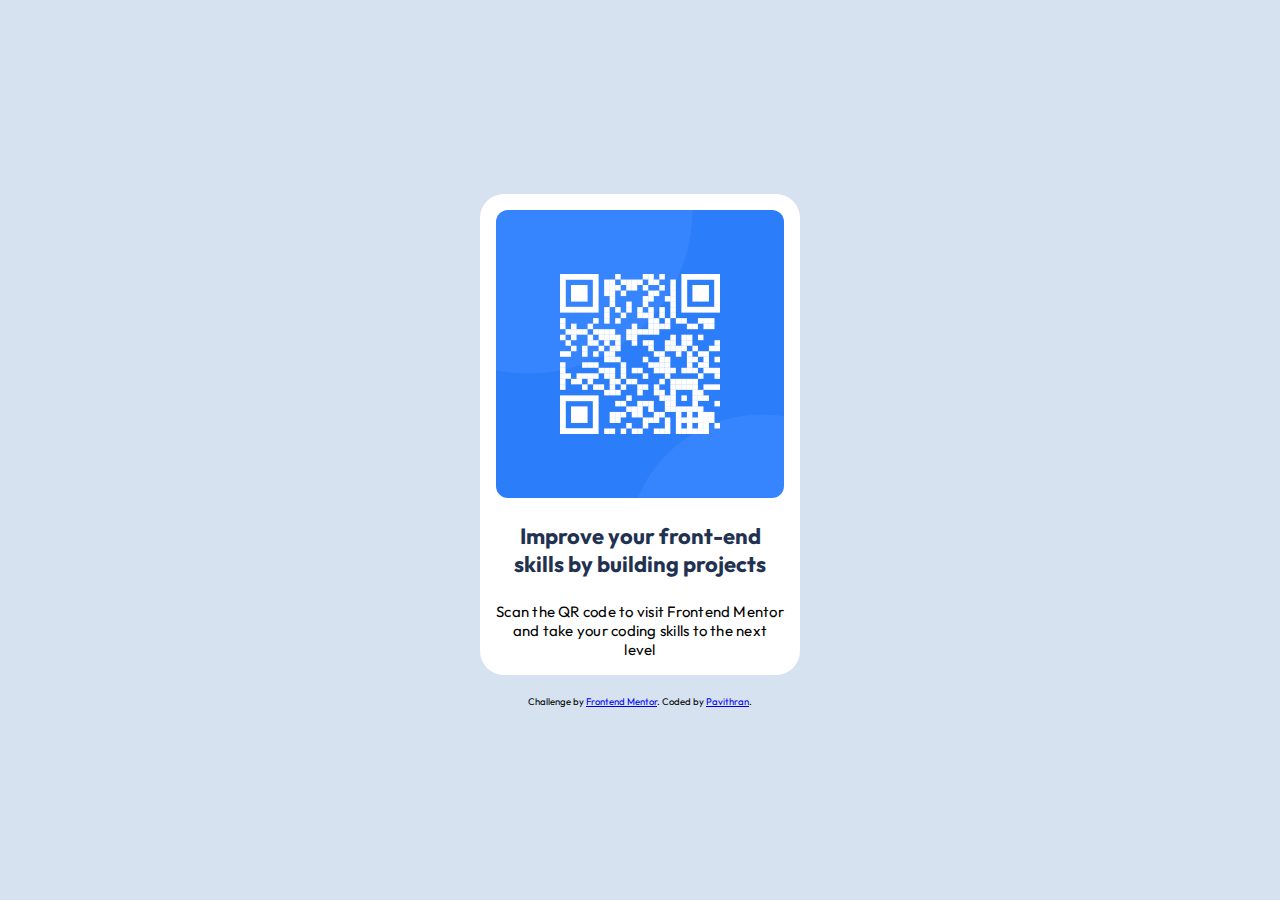
<file: qr-code-component-main/index.html>
<!DOCTYPE html>
<html lang="en">
<head>
  <meta charset="UTF-8">
  <meta name="viewport" content="width=device-width, initial-scale=1.0">
  <link rel="icon" type="image/png" sizes="32x32" href="./images/favicon-32x32.png">
  <title>Frontend Mentor | QR code component</title>
  <link href="https://fonts.googleapis.com/css2?family=Outfit:wght@400;700&display=swap" rel="stylesheet">
  <style>
    :root {
      --white: hsl(0, 0%, 100%);
      --light-gray: hsl(212, 45%, 89%);
      --grayish-blue: hsl(220, 15%, 55%);
      --dark-blue: hsl(218, 44%, 22%);
    }
    
    * {
      box-sizing: border-box;
      margin: 0;
      padding: 0;
    }
    
    body {
      font-family: 'Outfit', sans-serif;
      background-color: var(--light-gray);
      display: flex;
      flex-direction: column;
      align-items: center;
      justify-content: center;
      min-height: 100vh;
      padding: 1.75rem;
    }
    
    .container {
      width: 100%;
      max-width: 320px;
    }
    
   #card{
background-color: hsl(0, 0%, 100%) ;
border-radius: 1.5rem;
padding: 1rem;
box-shadow: 0 1.5rem 2rem rbga(0,0,0,0.05);
text-align: center;

   }
   #img img{
    width: 100%;
    border-radius: 0.75rem;
   }
   h1{
    color: hsl(218, 44%, 22%); 
    font-size: clamp(1.25rem,4vw,1.375rem);
    margin: 1.25rem 0 1rem;
padding: 0 0.5rem;
   }
   p{
    font-size: 15px;
    text-align: center;
    margin-top: 1.5rem;
    letter-spacing: 0.015rem;
   }
   .attribution{
    font-size: 0.6rem;
    text-align: center;
    margin-top: 20px;
    width: 100%;
   }
   .attribution a{
    color:hsl (228,45%,44%) ;
   }
  </style>
</head>
<body>
  <div class="container">
    <div id="card">
      <div id="img">
        <img src="./images/image-qr-code.png" alt="QR code">
      </div>
      <h1>Improve your front-end skills by building projects</h1>
      <p>Scan the QR code to visit Frontend Mentor and take your coding skills to the next level</p>
    </div>
  </div>

  <div class="attribution">
    Challenge by <a href="https://www.frontendmentor.io?ref=challenge" target="_blank">Frontend Mentor</a>. 
    Coded by <a href="#">Pavithran</a>.
  </div>
</body>
</html>
</file>
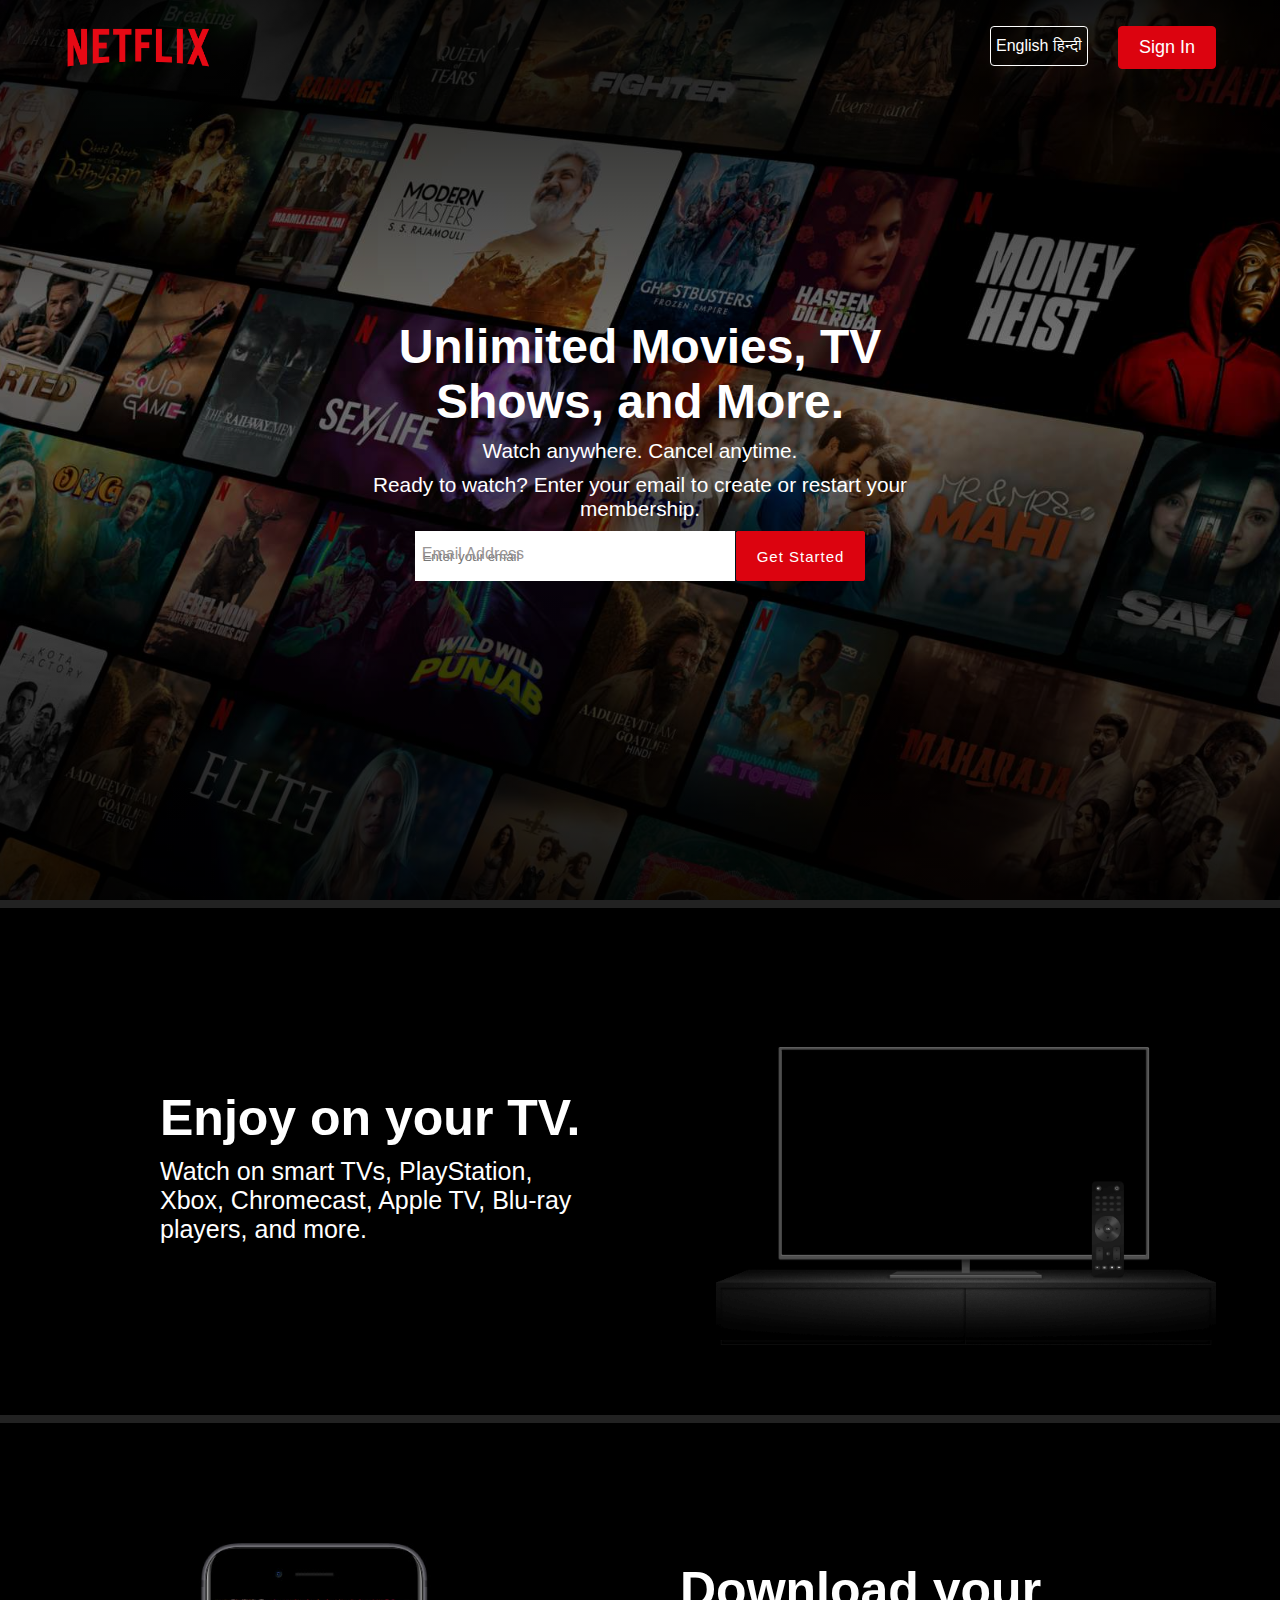
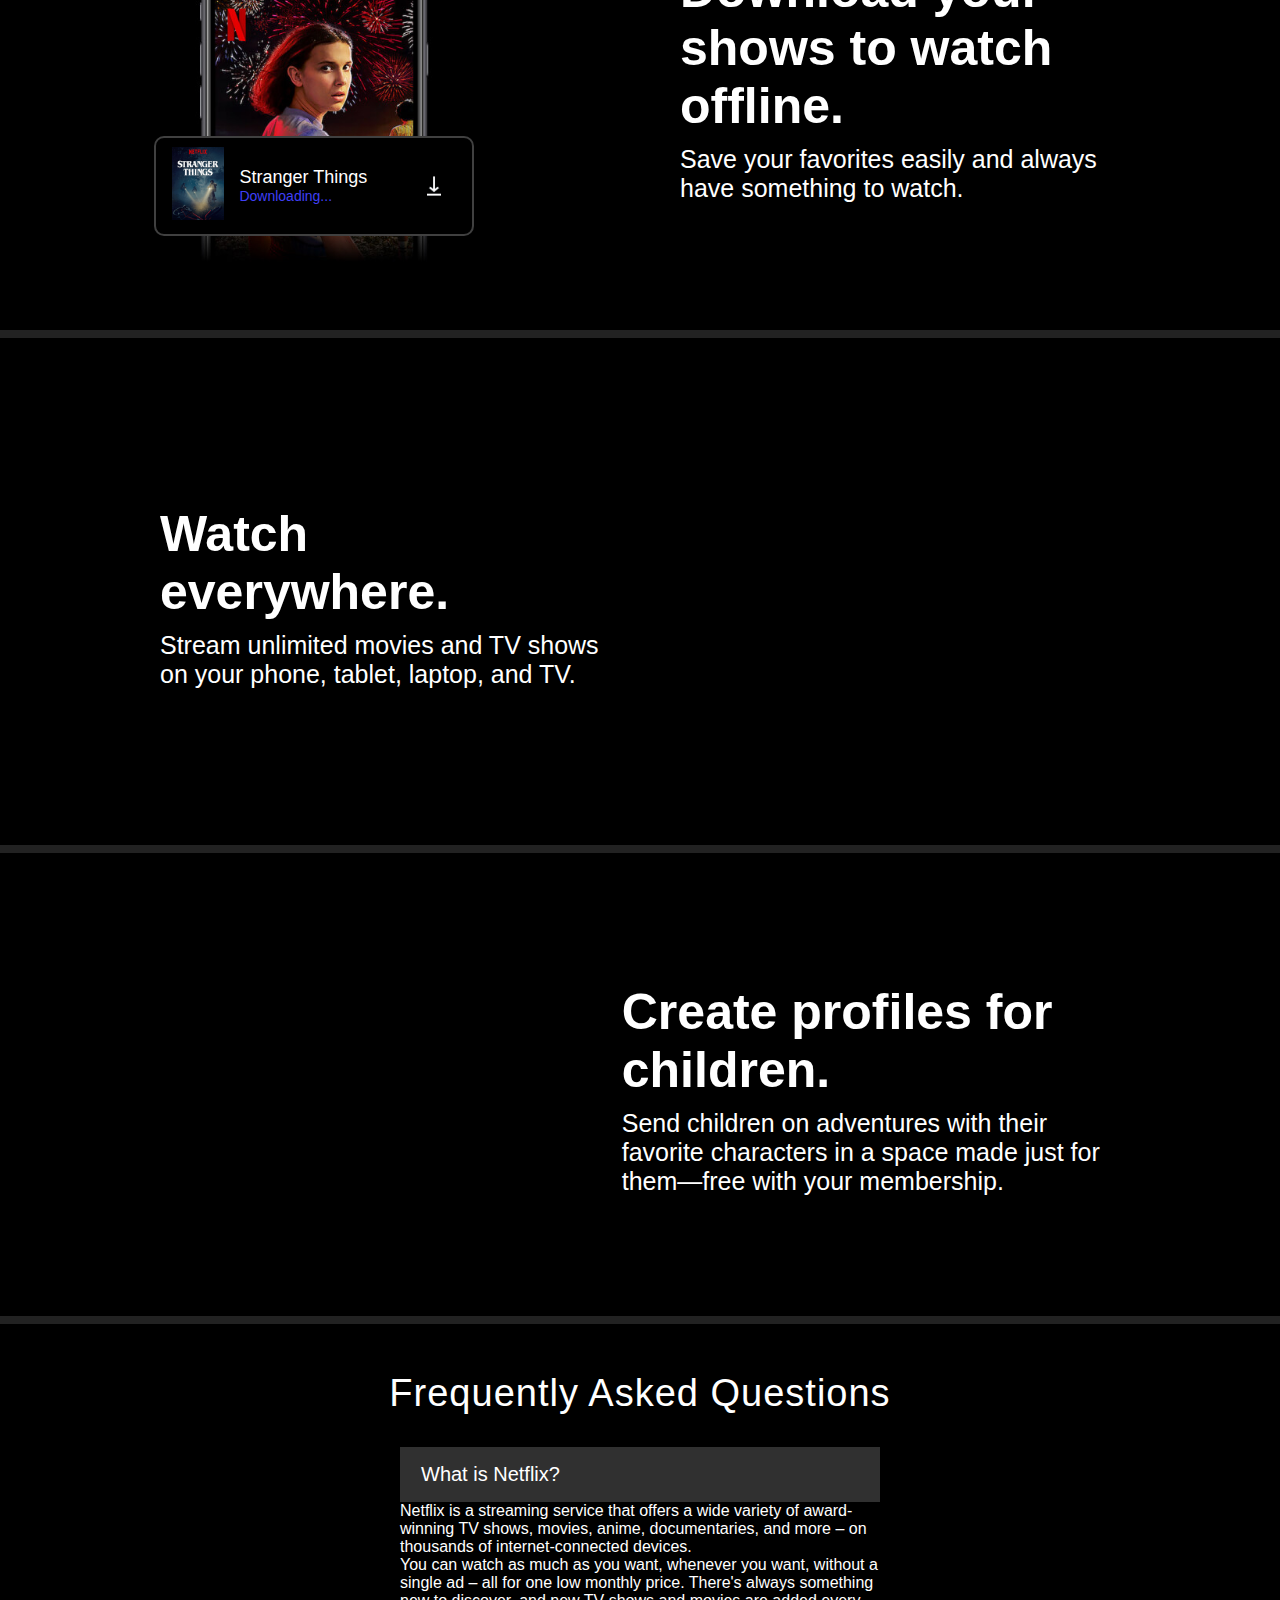
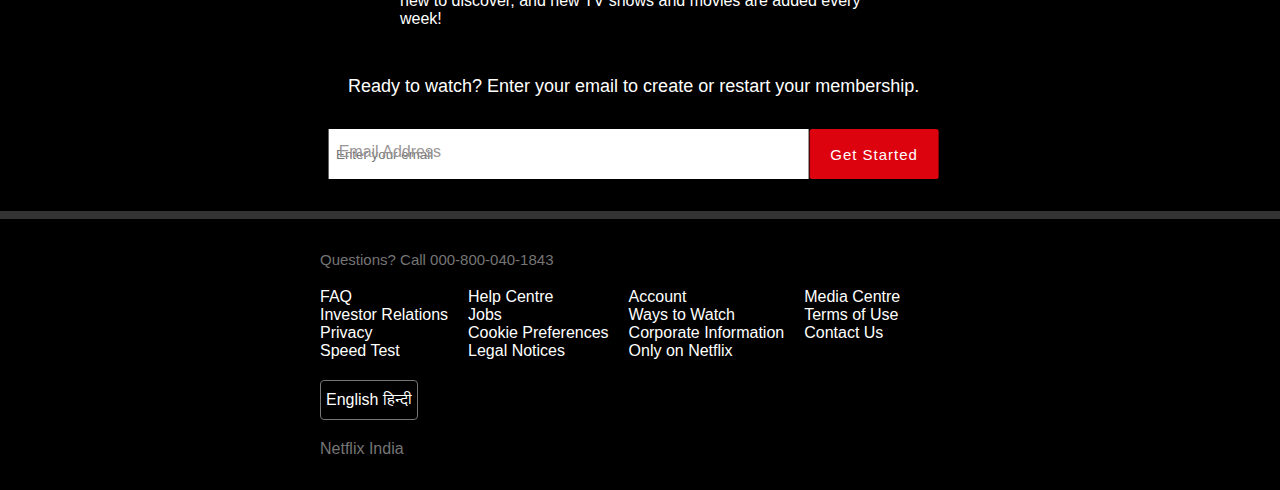
<file: Netflix-Clone/netflix.html>
<!DOCTYPE html>
<html lang="en">

<head>
    <meta charset="UTF-8">
    <meta name="viewport" content="width=device-width, initial-scale=1.0">
    <title>Netflix Clone</title>
    <link rel="stylesheet" href="netflix.css">
    <script src="netflix.js" defer></script>
</head>

<body>
    <header>
        <nav class="navbar">
            <div class="navbar__brand">
                <img decoding="async" src="netflix_logo.png" alt="Netflix Logo" class="brand__logo" />
            </div>
            <div class="navbar__nav__items">
                <div class="nav__item">
                    <div class="dropdown__container">
                        <i class="fas fa-globe"></i>
                        <span>English</span>
                        <span>हिन्दी</span>
                    </div>
                </div>
                <div class="nav__item">
                    <button class="signin__button">Sign In</button>
                </div>
            </div>
        </nav>
    </header>

    <main>
        <section class="hero">
            <div class="hero__bg__image__container">
                <img decoding="async" src="netflix_background.png" alt="Background Hero Image" class="hero__bg__image" />
            </div>
            <div class="hero__bg__overlay"></div>
            <div class="hero__card">
                <h1 class="hero__title">Unlimited Movies, TV Shows, and More.</h1>
                <p class="hero__subtitle">Watch anywhere. Cancel anytime.</p>
                <p class="hero__description">
                    Ready to watch? Enter your email to create or restart your membership.
                </p>
                <div class="email__form__container">
                    <div class="form__container">
                        <label class="email__label" for="email">Email Address</label>
                        <input type="email" id="email" class="email__input" placeholder="Enter your email" />
                    </div>
                    <button class="primary__button">
                        Get Started <i class="fal fa-chevron-right"></i>
                    </button>
                </div>
            </div>
        </section>

        <section class="features__container">
            <!-- Feature 1 -->
            <div class="feature">
                <div class="feature__details">
                    <h3 class="feature__title">Enjoy on your TV.</h3>
                    <h5 class="feature__sub__title">
                        Watch on smart TVs, PlayStation, Xbox, Chromecast, Apple TV, Blu-ray players, and more.
                    </h5>
                </div>
                <div class="feature__image__container">
                    <img decoding="async" src="netflix_tv.png" alt="TV Feature Image" class="feature__image" />
                    <div class="feature__background__video__container">
                        <video autoplay loop muted class="feature__background__video"></video>
                    </div>
                </div>
            </div>

            <!-- Feature 2 -->
            <div class="feature">
                <div class="feature__details">
                    <h3 class="feature__title">Download your shows to watch offline.</h3>
                    <h5 class="feature__sub__title">
                        Save your favorites easily and always have something to watch.
                    </h5>
                </div>
                <div class="feature__image__container">
                    <img decoding="async" src="netflix_mobile.jpg" alt="Mobile Feature Image" class="feature__image" />
                    <div class="feature__2__poster__container">
                        <div class="poster__container">
                            <img decoding="async" src="netflix_movie.png" alt="Stranger Things Poster" class="poster" />
                        </div>
                        <div class="poster__details">
                            <h4>Stranger Things</h4>
                            <h6>Downloading...</h6>
                        </div>
                        <div class="download__gif__container">
                            <img decoding="async" src="netflix_download.gif" alt="Downloading GIF" class="gif" />
                        </div>
                    </div>
                </div>
            </div>

            <!-- Feature 3 -->
            <div class="feature">
                <div class="feature__details">
                    <h3 class="feature__title">Watch everywhere.</h3>
                    <h5 class="feature__sub__title">
                        Stream unlimited movies and TV shows on your phone, tablet, laptop, and TV.
                    </h5>
                </div>
                <div class="feature__image__container feature__3__image__container">
                    <img decoding="async" src="netflix_mac.png" alt="Mac Feature Image" class="feature__image feature__3__image" />
                    <div class="feature__background__video__container feature__3__background__video__container">
                        <video autoplay loop muted class="feature__background__video feature__3__background__video"></video>
                    </div>
                </div>
            </div>

            <!-- Feature 4 -->
            <div class="feature">
                <div class="feature__details">
                    <h3 class="feature__title">Create profiles for children.</h3>
                    <h5 class="feature__sub__title">
                        Send children on adventures with their favorite characters in a space made just for them—free with your membership.
                    </h5>
                </div>
                <div class="feature__image__container">
                    <img decoding="async" src="netflix_cartoon.png" alt="Cartoon Feature Image" class="feature__image" />
                </div>
            </div>
        </section>

        <section class="FAQ__list__container">
            <h1 class="FAQ__heading">Frequently Asked Questions</h1>
            <div class="FAQ__list">
                <!-- FAQ Items -->
                <div class="FAQ__accordion">
                    <button class="FAQ__title">
                        What is Netflix? <i class="fal fa-plus"></i>
                    </button>
                    <div class="FAQ__content">
                        <p>
                            Netflix is a streaming service that offers a wide variety of award-winning TV shows, movies, anime, documentaries, and more – on thousands of internet-connected devices.
                        </p>
                        <p>
                            You can watch as much as you want, whenever you want, without a single ad – all for one low monthly price. There's always something new to discover, and new TV shows and movies are added every week!
                        </p>
                    </div>
                </div>
                <!-- Additional FAQ items follow the same structure -->
            </div>
            <div class="FAQ__get__started__email">
                <h3>Ready to watch? Enter your email to create or restart your membership.</h3>
                <div class="email__form__container">
                    <div class="form__container">
                        <label class="email__label" for="faq-email">Email Address</label>
                        <input type="email" id="faq-email" class="email__input" placeholder="Enter your email" />
                    </div>
                    <button class="primary__button">
                        Get Started <i class="fal fa-chevron-right"></i>
                    </button>
                </div>
            </div>
        </section>
    </main>

    <footer>
        <div class="footer__row__1">
            <h4>Questions? Call 000-800-040-1843</h4>
        </div>
        <div class="footer__row__2">
            <div class="column">
                <p><a href="#">FAQ</a></p>
                <p><a href="#">Investor Relations</a></p>
                <p><a href="#">Privacy</a></p>
                <p><a href="#">Speed Test</a></p>
            </div>
            <div class="column">
                <p><a href="#">Help Centre</a></p>
                <p><a href="#">Jobs</a></p>
                <p><a href="#">Cookie Preferences</a></p>
                <p><a href="#">Legal Notices</a></p>
            </div>
            <div class="column">
                <p><a href="#">Account</a></p>
                <p><a href="#">Ways to Watch</a></p>
                <p><a href="#">Corporate Information</a></p>
                <p><a href="#">Only on Netflix</a></p>
            </div>
            <div class="column">
                <p><a href="#">Media Centre</a></p>
                <p><a href="#">Terms of Use</a></p>
                <p><a href="#">Contact Us</a></p>
            </div>
        </div>
        <div class="footer__row__3">
            <div class="dropdown__container">
                <i class="fas fa-globe"></i>
                <a href="#">English</a>
                <a href="#">हिन्दी</a>
            </div>
        </div>
        <div class="footer__row__4">
            <p>Netflix India</p>
        </div>
    </footer>
</body>

</html>
</file>
<file: Netflix-Clone/netflix.css>
* {
  margin: 0;
  padding: 0;
  box-sizing: border-box;
}

body {
  background-color: black;
  color: white;
  font-family: "Poppins", sans-serif;
}

.navbar {
  position: absolute;
  top: 0;
  width: 100%;
  display: flex;
  justify-content: space-between;
  padding: 3% 5%;
  z-index: 10;
}

.navbar__brand {
  width: 100px;
  height: 100%;
}

.brand__logo {
  width: 100%;
  height: 100%;
}

.language__drop__down {
  background: transparent;
  border: none;
  color: white;
}

.language__drop__down:focus {
  outline: none;
}

.language__drop__down option {
  background-color: black;
}

.dropdown__container {
  border: 1px solid white;
  padding: 0.4rem;
  border-radius: 4px;
  background: rgba(0, 0, 0, 0.4);
}

.signin__button {
  background-color: #dc030f;
  border: 1px solid #dc030f;
  color: white;
  padding: 0.25rem 0.5rem;
  border-radius: 4px;
}

.navbar__nav__items {
  display: flex;
  gap: 10px;
}

.hero__bg__image__container {
  width: 100%;
  height: 80vh;
}

.hero__bg__image {
  width: 100%;
  height: 100%;
  object-fit: cover;
}

.hero__bg__overlay {
  position: absolute;
  inset: 0;
  width: 100%;
  height: 80vh;
  background: rgba(0, 0, 0, 0.4);
  background-image: linear-gradient(
    to top,
    rgba(0, 0, 0, 0.8) 0,
    rgba(0, 0, 0, 0) 60%,
    rgba(0, 0, 0, 0.8) 100%
  );
}

.hero__card {
  position: absolute;
  top: 20%;
  text-align: center;
  display: flex;
  flex-direction: column;
  gap: 10px;
}

.hero__title {
  font-weight: 600;
  font-size: 2rem;
}

.hero__subtitle,
.hero__description {
  font-weight: 400;
  font-size: 1rem;
}

.hero__description {
  margin: 0 50px;
}

.email__input {
  border: none;
  background: transparent;
  width: 100%;
  height: 100%;
  padding-left: 7px;
}

.email__label {
  color: black;
  position: absolute;
  top: 28%;
  left: 2%;
  color: rgb(153, 149, 149);
  transition: 0.5s;
}

.email__form__container {
  display: flex;
  flex-direction: column;
  justify-content: center;
  align-items: center;
  gap: 15px;
}

.form__container {
  background-color: white;
  width: 90%;
  height: 50px;
  position: relative;
}

.email__input:focus + .email__label {
  top: 0.2rem;
  font-size: 10px;
}

.email__input:not(:placeholder-shown):not(:focus) + .email__label {
  top: 0.2rem;
  font-size: 10px;
}

.email__input:focus-visible {
  outline: none;
}

.primary__button {
  background-color: #dc030f;
  border: 1px solid #dc030f;
  color: white;
  padding: 0.8rem 1.2rem;
  border-radius: 2px;
  font-size: 15px;
  letter-spacing: 1px;
}

.feature {
  border-top: 8px solid #222;
  padding: 2rem 1rem;
}

.feature__details {
  text-align: center;
}

.feature__title {
  font-size: 25px;
  font-weight: 600;
  margin: 10px 0;
}

.feature__sub__title {
  font-size: 15px;
  font-weight: 400;
}

.feature__image__container {
  width: 100%;
  position: relative;
}

.feature__image {
  width: 100%;
}

.feature__background__video__container {
  position: absolute;
  width: 100%;
  top: 20%;
  left: 13%;
  height: 100%;
  max-width: 73%;
  max-height: 54%;
  z-index: -2;
}

.feature__background__video {
  width: 100%;
}

.feature__2__poster__container {
  position: absolute;
  bottom: 8%;
  left: 50%;
  transform: translateX(-50%);
  width: 100%;
  max-width: 16em;
  display: flex;
  align-items: center;
  background-color: black;
  border: 2px solid rgba(255, 255, 255, 0.25);
  border-radius: 10px;
  height: 60px;
  padding: 0.25rem 0.6rem;
  gap: 15px;
}

.poster__container {
  width: 20%;
}

.poster {
  width: 100%;
  height: 100%;
}

.poster__details {
  width: 60%;
}

.poster__details > h4 {
  font-size: 13px;
  font-weight: 500;
}

.poster__details > h6 {
  font-size: 12px;
  font-weight: 400;
  color: rgb(63, 63, 246);
}

.download__gif__container {
  width: 20%;
  height: 100%;
}

.gif {
  width: 100%;
  height: 100%;
}

.feature__3__background__video__container {
  max-width: 63%;
  max-height: 47%;
  z-index: -2;
  top: 9%;
  left: 19%;
}

.FAQ__accordion {
  width: 100%;
}

.FAQ__title {
  width: 100%;
  display: flex;
  justify-content: space-between;
  padding: 15px 20px;
  font-size: 18px;
  background-color: #303030;
  border: 1px solid #303030;
  color: white;
}

.FAQ__visible {
  background-color: #303030;
  border-top: 1px solid black;
  max-height: 0;
  overflow: hidden;
  transition: max-height 0.5s ease-in-out;
}

.FAQ__visible > p {
  margin: 1rem;
}

.FAQ__list__container {
  border-top: 8px solid #222;
  padding: 2rem 0;
}

.FAQ__heading {
  font-size: 20px;
  text-align: center;
  font-weight: 600;
  margin: 1rem 3rem;
}

.FAQ__list {
  display: flex;
  flex-direction: column;
  justify-content: center;
  align-items: center;
  gap: 10px;
}

.FAQ__get__started__email {
  text-align: center;
}

.FAQ__get__started__email > h3 {
  font-size: 18px;
  font-weight: 400;
  margin: 2rem 0;
}

footer {
  border-top: 8px solid #333;
  padding: 2rem 1rem;
  color: #757575;
  display: flex;
  flex-direction: column;
  gap: 20px;
}

.footer__row__2 {
  display: flex;
  flex-wrap: wrap;
  justify-content: space-around;
  gap: 20px;
}

.footer__row__1 > h4 {
  font-size: 15px;
  font-weight: 500;
}

.footer__row__3 > .dropdown__container {
  width: fit-content;
  border: 1px solid #757575;
  color: #757575;
}

.footer__row__3 > .dropdown__container > .language__drop__down {
  color: #757575;
}

@media (min-width: 768px) {
  .hero__bg__image__container {
    height: 100vh;
  }

  .hero__bg__overlay {
    height: 100vh;
  }

  .hero__card {
    top: 40%;
    left: 30%;
    transform: translate(-20%, -20%);
  }

  .hero__title {
    font-size: 3rem;
  }

  .hero__subtitle,
  .hero__description {
    font-size: 1.3rem;
  }

  .feature {
    padding: 4rem;
  }

  .feature__title {
    font-size: 35px;
  }

  .feature__sub__title {
    font-size: 20px;
  }

  .feature__2__poster__container {
    max-width: 26em;
    height: 85px;
  }

  .poster__container {
    width: 15%;
  }

  .download__gif__container {
    width: 3rem;
    height: 3rem;
  }

  .poster__details > h4 {
    font-size: 18px;
  }

  .poster__details > h6 {
    font-size: 14px;
  }

  .FAQ__title {
    font-size: 20px;
  }

  .FAQ__heading {
    font-size: 38px;
    font-weight: 500;
    letter-spacing: 1px;
  }

  .FAQ__list {
    padding: 1rem 5rem;
  }

  .FAQ__get__started__email {
    width: 75%;
    display: flex;
    flex-direction: column;
    justify-content: center;
    transform: translateX(15%);
  }
}

@media (min-width: 1024px) {
  .navbar {
    padding: 2% 5%;
  }

  .navbar__brand {
    width: 150px;
  }

  .signin__button {
    padding: 10px 20px;
    font-size: 18px;
  }

  .dropdown__container {
    padding: 10px 5px;
  }

  .navbar__nav__items {
    gap: 30px;
  }

  .hero__card {
    top: 50%;
    left: 50%;
    transform: translate(-50%, -50%);
  }

  .form__container {
    width: 50%;
  }

  .email__form__container {
    flex-direction: row;
    align-items: center;
    gap: 1px;
  }

  .primary__button {
    height: 50px;
  }

  .feature {
    display: flex;
    align-items: center;
    justify-content: space-between;
    gap: 20px;
  }

  .feature__details {
    text-align: left;
    padding: 0 6rem;
  }

  .feature__title {
    font-size: 50px;
  }

  .feature__sub__title {
    font-size: 25px;
  }

  .feature__image__container {
    max-width: 500px;
  }

  .feature:nth-child(even) {
    flex-direction: row-reverse;
  }

  .feature__2__poster__container {
    max-width: 20em;
    height: 100px;
    padding: 1rem;
  }

  .poster__container {
    width: 20%;
  }

  .FAQ__list {
    padding: 1rem 25rem;
  }

  .FAQ__get__started__email {
    transform: translateX(16%);
  }

  footer a {
    color: white;
    text-decoration: none;
  }

  footer a:hover {
    text-decoration: underline;
  }

  footer {
    padding: 2rem 20rem;
    justify-content: flex-start;
    text-align: left;
    align-items: flex-start;
  }

  .footer__row__2 {
    justify-content: space-between;
    align-items: flex-start;
    flex-wrap: nowrap;
  }

  .footer__row__1,
  .footer__row__3,
  .footer__row__4 {
    align-self: flex-start;
  }
}
</file>
